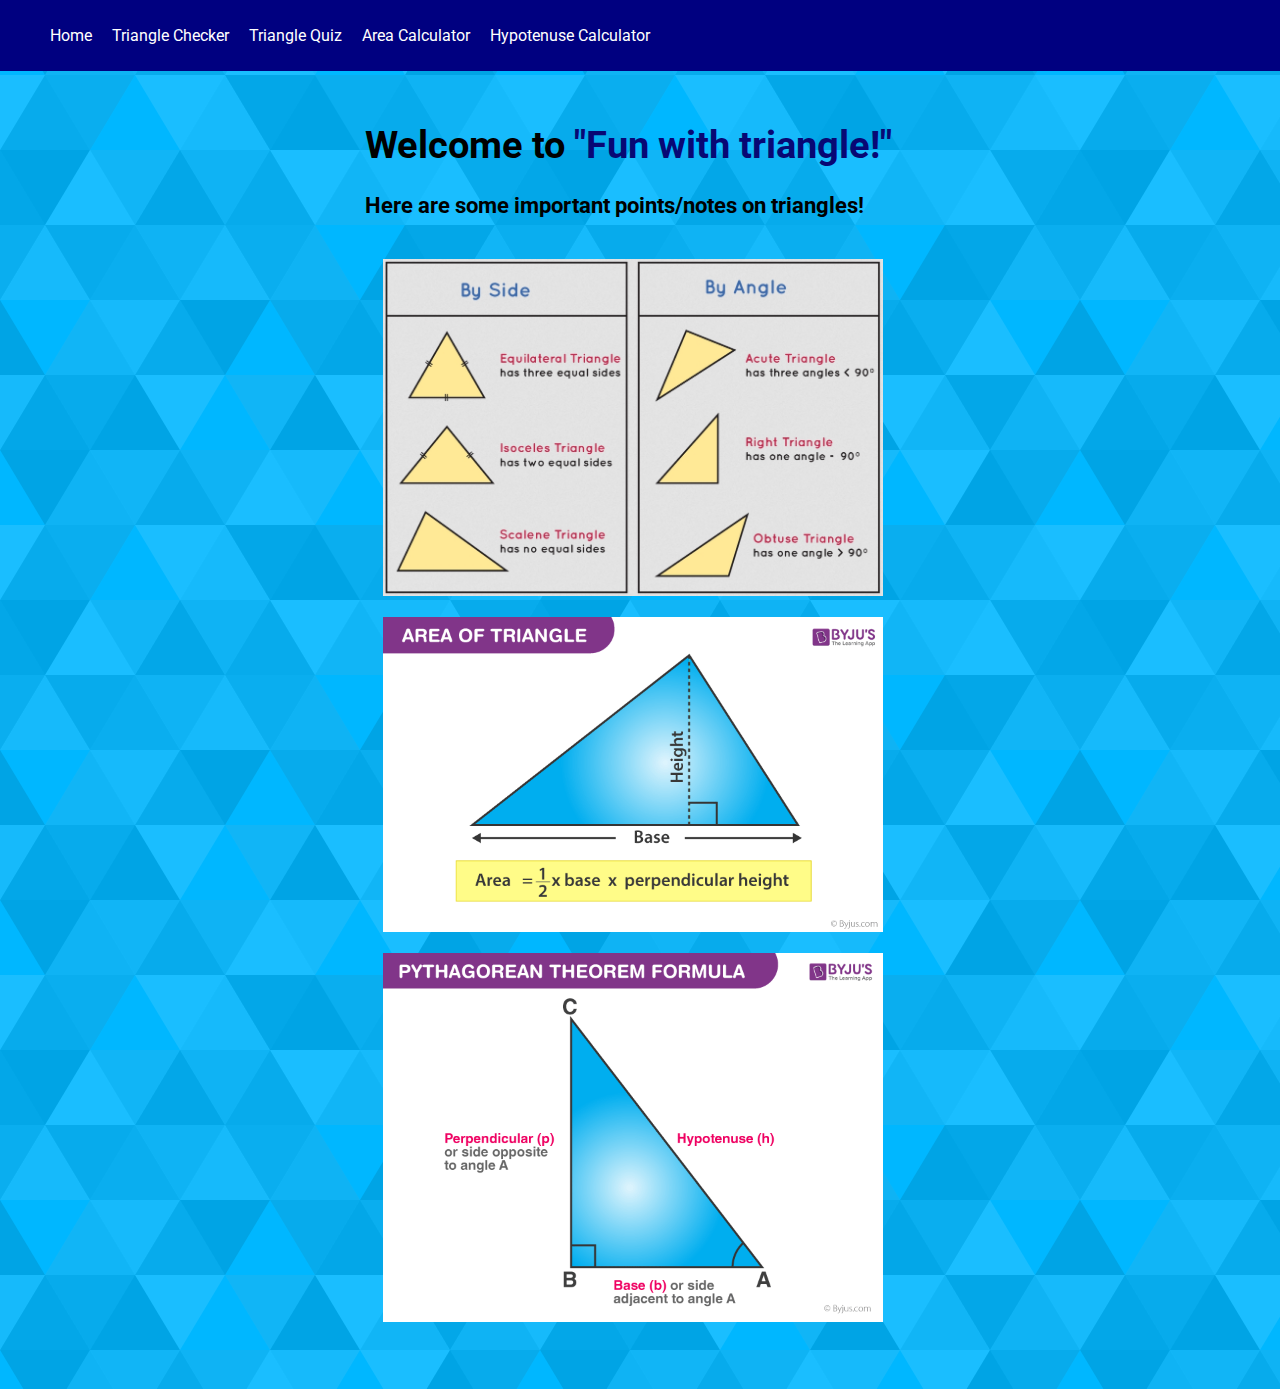
<file: index.html>
<!DOCTYPE html>
<html lang="en">
    <head>
        <meta charset="UTF-8" />
        <meta http-equiv="X-UA-Compatible" content="IE=edge" />
        <meta name="viewport" content="width=device-width, initial-scale=1.0" />
        <title>Fun with triangles</title>

        <link rel="stylesheet" href="/assets/css/styles.css" />
    </head>
    <body>
        <nav id="common"></nav>

        <div class="main-container-1">
            <h1>
                Welcome to
                <span style="color: rgb(8, 8, 116)">"Fun with triangle!"</span>
            </h1>

            <h3>Here are some important points/notes on triangles!</h3>
            <ul>
                <li><img src="/assets/img/1.png" width="500px" alt="" /></li>
                <li><img src="/assets/img/2.png" width="500px" alt="" /></li>
                <li><img src="/assets/img/3.png" width="500px" alt="" /></li>
            </ul>
        </div>

        <script src="/assets/js/script.js" type="text/javascript"></script>
    </body>
</html>
</file>
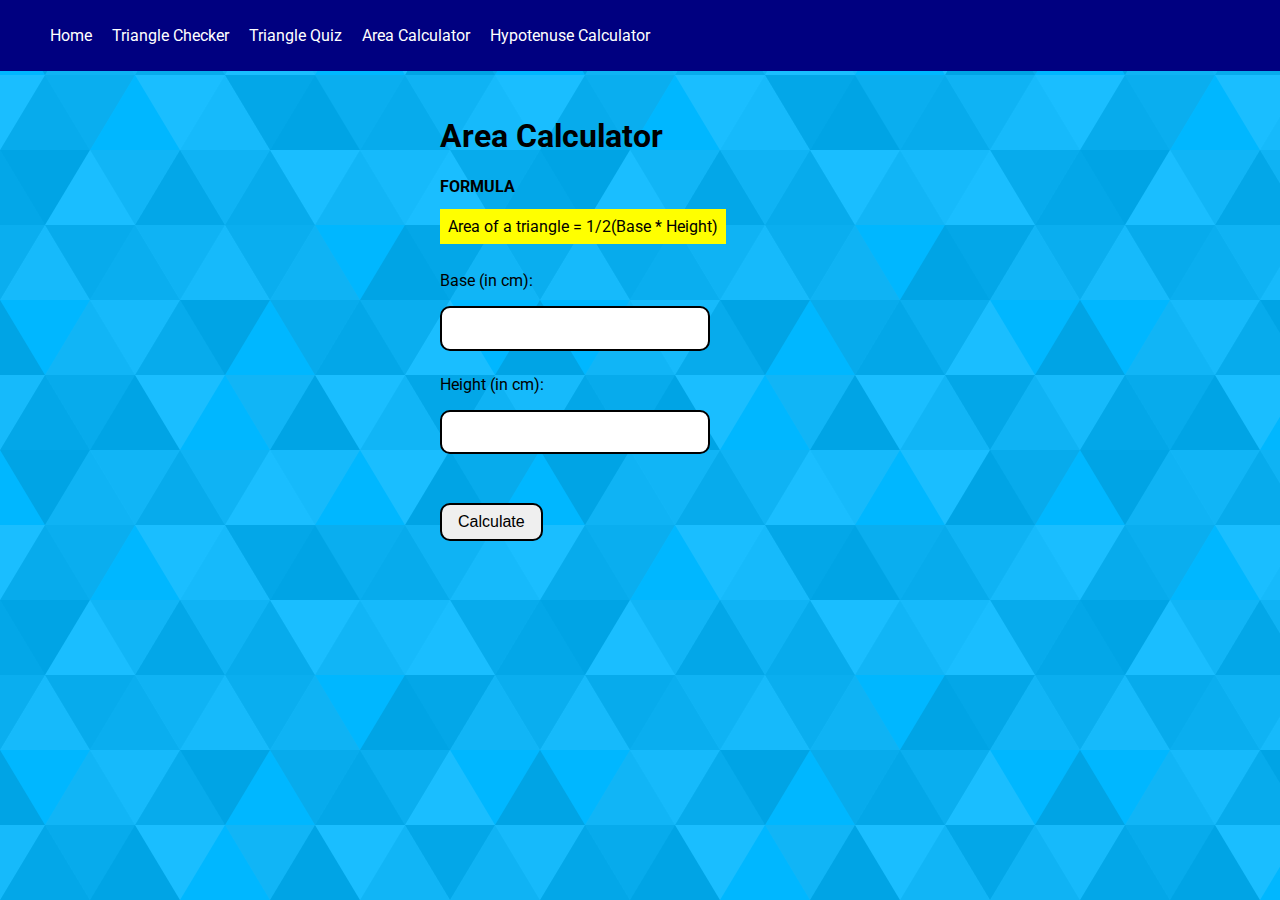
<file: templates/area-calculator.html>
<!DOCTYPE html>
<html lang="en">
    <head>
        <meta charset="UTF-8" />
        <meta http-equiv="X-UA-Compatible" content="IE=edge" />
        <meta name="viewport" content="width=device-width, initial-scale=1.0" />
        <title>Area Calculator</title>

        <link rel="stylesheet" href="/assets/css/styles.css" />
    </head>
    <body>
        <nav id="common"></nav>

        <div class="main-container-3">
            <h1>Area Calculator</h1>
            <h4>FORMULA</h4>
            <p><mark>Area of a triangle = 1/2(Base * Height)</mark></p>

            <br />

            <label for="base">Base (in cm): </label>
            <input type="number" name="base" id="baseId" />

            <label for="height">Height (in cm): </label>
            <input type="number" name="height" id="heightId" />

            <button id="btn">Calculate</button>

            <small id="output"></small>
        </div>

        <script src="/assets/js/script.js" type="text/javascript"></script>
        <script
            src="/assets/js/area-calculator.js"
            type="text/javascript"
        ></script>
    </body>
</html>
</file>
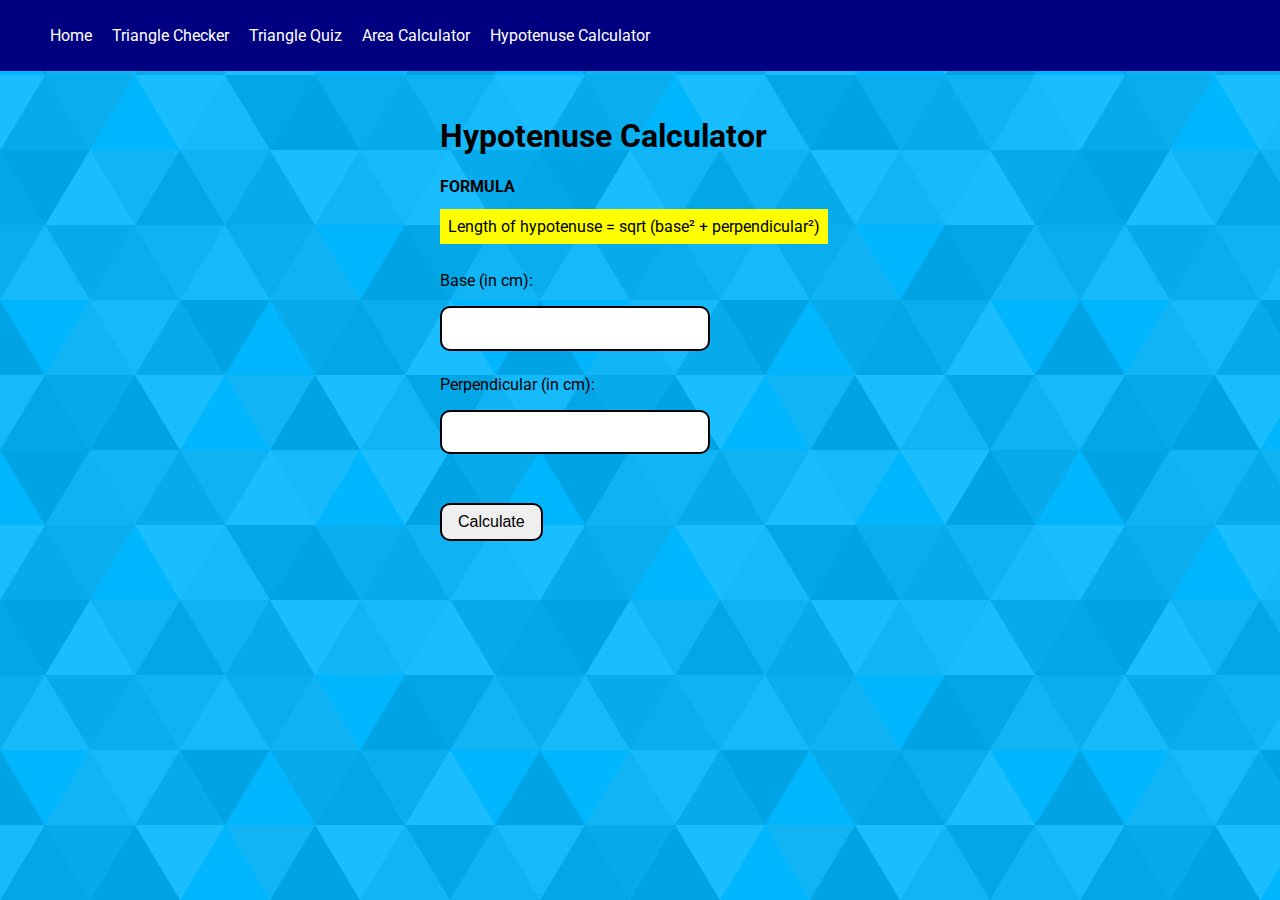
<file: templates/hypotenuse-calculator.html>
<!DOCTYPE html>
<html lang="en">
    <head>
        <meta charset="UTF-8" />
        <meta http-equiv="X-UA-Compatible" content="IE=edge" />
        <meta name="viewport" content="width=device-width, initial-scale=1.0" />
        <title>Hypotenuse Calculator</title>

        <link rel="stylesheet" href="/assets/css/styles.css" />
    </head>
    <body>
        <nav id="common"></nav>

        <div class="main-container-4">
            <h1>Hypotenuse Calculator</h1>
            <h4>FORMULA</h4>
            <p>
                <mark
                    >Length of hypotenuse = sqrt (base² + perpendicular²)</mark
                >
            </p>

            <br />

            <label for="base">Base (in cm): </label>
            <input type="number" name="base" id="baseId" />

            <label for="perpendicular">Perpendicular (in cm): </label>
            <input type="number" name="perpendicular" id="perpendicularId" />

            <button id="btn">Calculate</button>

            <small id="output"></small>
        </div>

        <script src="/assets/js/script.js" type="text/javascript"></script>
        <script
            src="/assets/js/hypotenuse-calculator.js"
            type="text/javascript"
        ></script>
    </body>
</html>
</file>
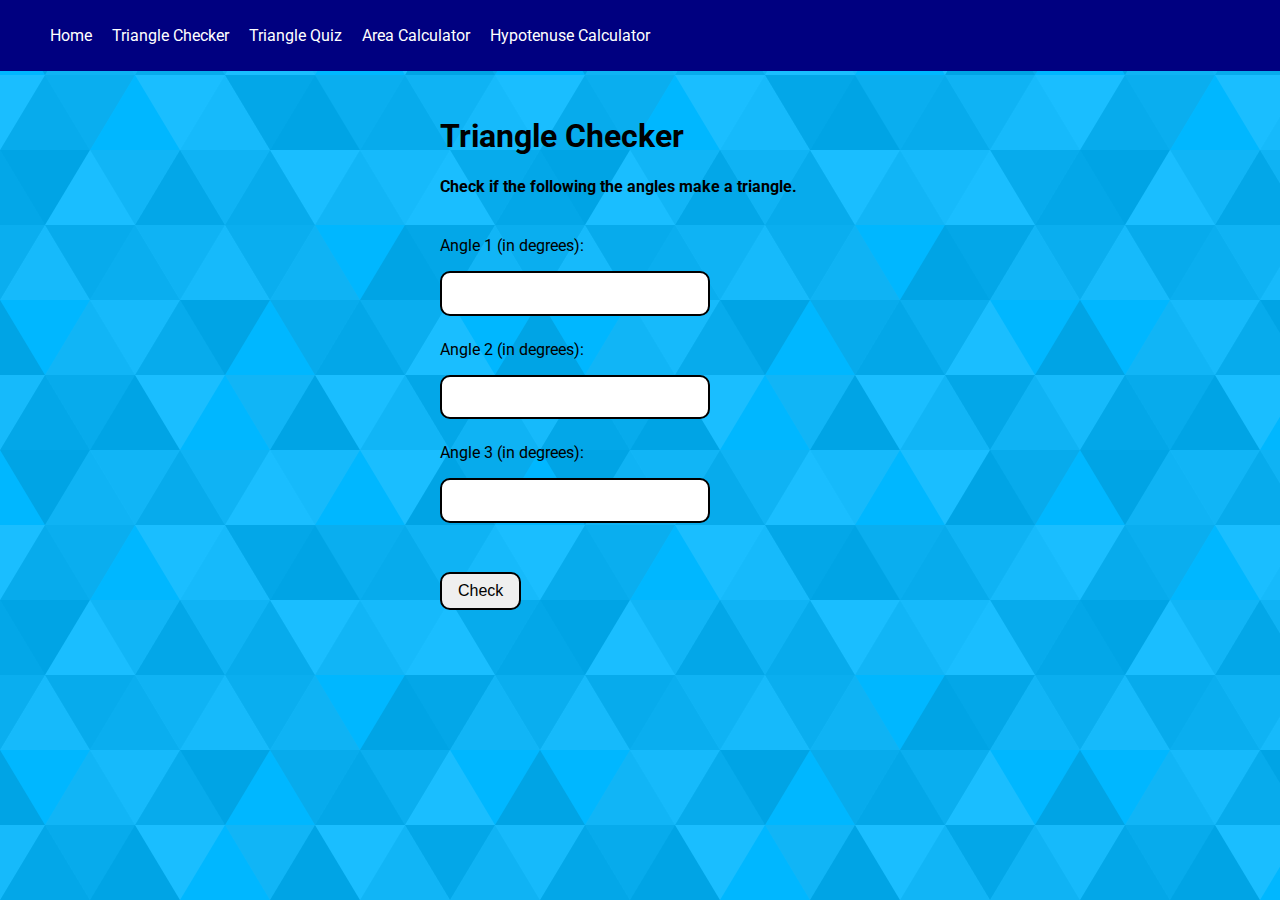
<file: templates/triangle-checker.html>
<!DOCTYPE html>
<html lang="en">
    <head>
        <meta charset="UTF-8" />
        <meta http-equiv="X-UA-Compatible" content="IE=edge" />
        <meta name="viewport" content="width=device-width, initial-scale=1.0" />
        <title>Triangle Checker</title>

        <link rel="stylesheet" href="/assets/css/styles.css" />
    </head>
    <body>
        <nav id="common"></nav>

        <div class="main-container-2">
            <h1>Triangle Checker</h1>
            <h4>Check if the following the angles make a triangle.</h4>

            <br />

            <label for="angle1">Angle 1 (in degrees): </label>
            <input type="number" name="angle1" id="angle1Id" />

            <label for="angle2">Angle 2 (in degrees): </label>
            <input type="number" name="angle2" id="angle2Id" />

            <label for="angle3">Angle 3 (in degrees): </label>
            <input type="number" name="angle3" id="angle3Id" />

            <button id="btn">Check</button>

            <small id="output"></small>
        </div>

        <script src="/assets/js/script.js" type="text/javascript"></script>
        <script
            src="/assets/js/triangle-checker.js"
            type="text/javascript"
        ></script>
    </body>
</html>
</file>
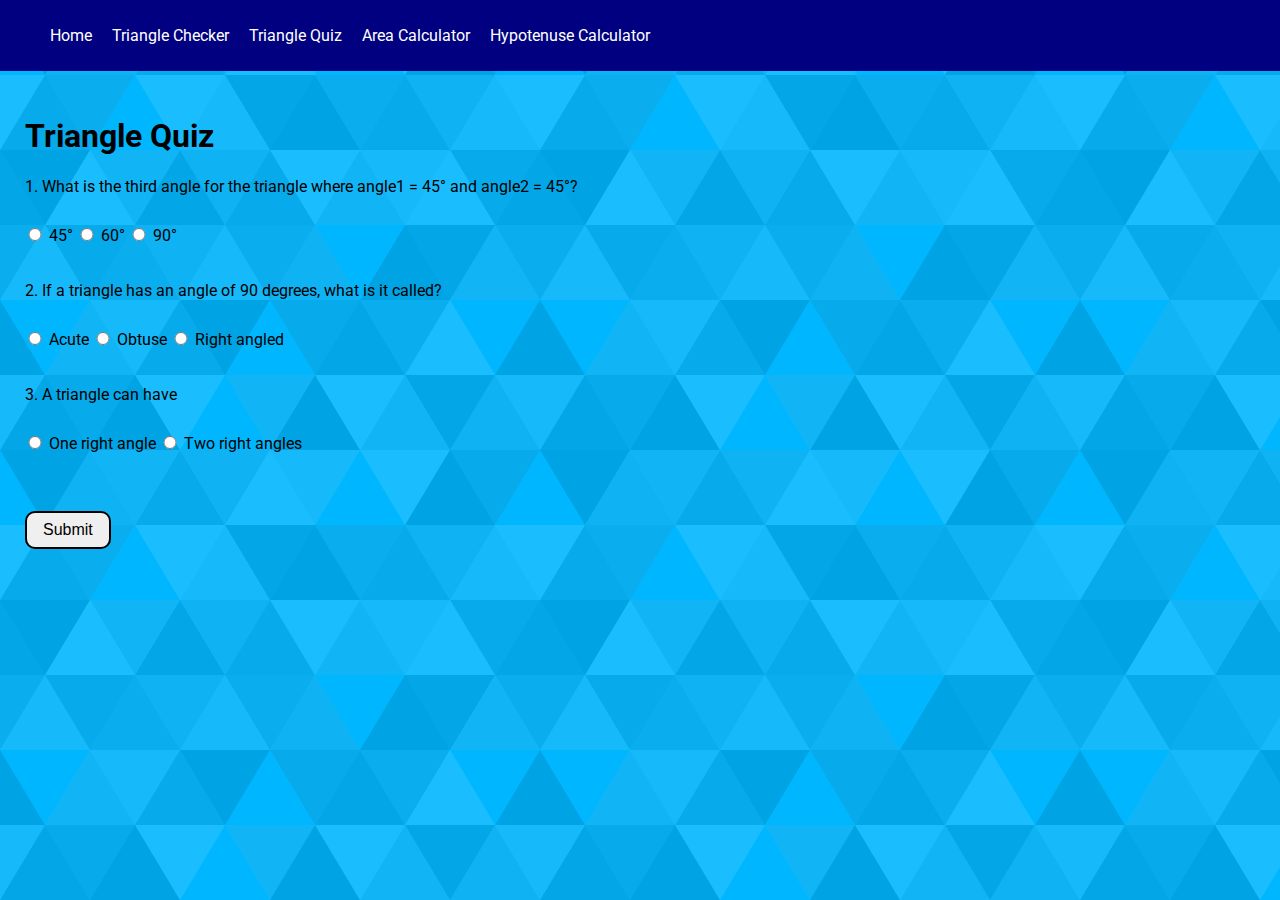
<file: templates/triangle-quiz.html>
<!DOCTYPE html>
<html lang="en">
    <head>
        <meta charset="UTF-8" />
        <meta http-equiv="X-UA-Compatible" content="IE=edge" />
        <meta name="viewport" content="width=device-width, initial-scale=1.0" />
        <title>Triangle Quiz</title>

        <link rel="stylesheet" href="/assets/css/styles.css" />
    </head>
    <body>
        <nav id="common"></nav>

        <div class="main-container-5">
            <h1>Triangle Quiz</h1>

            <p>
                1. What is the third angle for the triangle where angle1 = 45°
                and angle2 = 45°?
            </p>

            <input class="quiz" type="radio" name="q1" id="45" value="45°" />
            <label for="45"> 45° </label>
            <input class="quiz" type="radio" name="q1" id="60" value="60°" />
            <label for="60"> 60° </label>
            <input class="quiz" type="radio" name="q1" id="90" value="90°" />
            <label for="90"> 90° </label>

            <p>
                2. If a triangle has an angle of 90 degrees, what is it called?
            </p>

            <input
                class="quiz"
                type="radio"
                name="q2"
                id="acute"
                value="Acute"
            />
            <label for="acute"> Acute </label>
            <input
                class="quiz"
                type="radio"
                name="q2"
                id="obtuse"
                value="Obtuse"
            />
            <label for="obtuse"> Obtuse </label>
            <input
                class="quiz"
                type="radio"
                name="q2"
                id="right-angled"
                value="Right angled"
            />
            <label for="right-angled"> Right angled </label>

            <p>3. A triangle can have</p>

            <input
                class="quiz"
                type="radio"
                name="q3"
                id="one-right-angle"
                value="One right angle"
            />
            <label for="one-right-angle"> One right angle </label>
            <input
                class="quiz"
                type="radio"
                name="q3"
                id="two-right-angles"
                value="Two right angles"
            />
            <label for="two-right-angles"> Two right angles </label>

            <br />
            <br />
            <br />

            <button id="btn">Submit</button>

            <h3 id="output"></h3>
        </div>

        <script src="/assets/js/script.js" type="text/javascript"></script>
        <script
            src="/assets/js/triangle-quiz.js"
            type="text/javascript"
        ></script>
    </body>
</html>
</file>
<file: assets/css/styles.css>
@import url('https://fonts.googleapis.com/css2?family=Roboto&display=swap');

body {
    font-family: 'Roboto', sans-serif;
    background-color: #00b7ff;
    background-image: url("data:image/svg+xml,%3Csvg xmlns='http://www.w3.org/2000/svg' width='540' height='450' viewBox='0 0 1080 900'%3E%3Cg fill-opacity='.1'%3E%3Cpolygon fill='%23444' points='90 150 0 300 180 300'/%3E%3Cpolygon points='90 150 180 0 0 0'/%3E%3Cpolygon fill='%23AAA' points='270 150 360 0 180 0'/%3E%3Cpolygon fill='%23DDD' points='450 150 360 300 540 300'/%3E%3Cpolygon fill='%23999' points='450 150 540 0 360 0'/%3E%3Cpolygon points='630 150 540 300 720 300'/%3E%3Cpolygon fill='%23DDD' points='630 150 720 0 540 0'/%3E%3Cpolygon fill='%23444' points='810 150 720 300 900 300'/%3E%3Cpolygon fill='%23FFF' points='810 150 900 0 720 0'/%3E%3Cpolygon fill='%23DDD' points='990 150 900 300 1080 300'/%3E%3Cpolygon fill='%23444' points='990 150 1080 0 900 0'/%3E%3Cpolygon fill='%23DDD' points='90 450 0 600 180 600'/%3E%3Cpolygon points='90 450 180 300 0 300'/%3E%3Cpolygon fill='%23666' points='270 450 180 600 360 600'/%3E%3Cpolygon fill='%23AAA' points='270 450 360 300 180 300'/%3E%3Cpolygon fill='%23DDD' points='450 450 360 600 540 600'/%3E%3Cpolygon fill='%23999' points='450 450 540 300 360 300'/%3E%3Cpolygon fill='%23999' points='630 450 540 600 720 600'/%3E%3Cpolygon fill='%23FFF' points='630 450 720 300 540 300'/%3E%3Cpolygon points='810 450 720 600 900 600'/%3E%3Cpolygon fill='%23DDD' points='810 450 900 300 720 300'/%3E%3Cpolygon fill='%23AAA' points='990 450 900 600 1080 600'/%3E%3Cpolygon fill='%23444' points='990 450 1080 300 900 300'/%3E%3Cpolygon fill='%23222' points='90 750 0 900 180 900'/%3E%3Cpolygon points='270 750 180 900 360 900'/%3E%3Cpolygon fill='%23DDD' points='270 750 360 600 180 600'/%3E%3Cpolygon points='450 750 540 600 360 600'/%3E%3Cpolygon points='630 750 540 900 720 900'/%3E%3Cpolygon fill='%23444' points='630 750 720 600 540 600'/%3E%3Cpolygon fill='%23AAA' points='810 750 720 900 900 900'/%3E%3Cpolygon fill='%23666' points='810 750 900 600 720 600'/%3E%3Cpolygon fill='%23999' points='990 750 900 900 1080 900'/%3E%3Cpolygon fill='%23999' points='180 0 90 150 270 150'/%3E%3Cpolygon fill='%23444' points='360 0 270 150 450 150'/%3E%3Cpolygon fill='%23FFF' points='540 0 450 150 630 150'/%3E%3Cpolygon points='900 0 810 150 990 150'/%3E%3Cpolygon fill='%23222' points='0 300 -90 450 90 450'/%3E%3Cpolygon fill='%23FFF' points='0 300 90 150 -90 150'/%3E%3Cpolygon fill='%23FFF' points='180 300 90 450 270 450'/%3E%3Cpolygon fill='%23666' points='180 300 270 150 90 150'/%3E%3Cpolygon fill='%23222' points='360 300 270 450 450 450'/%3E%3Cpolygon fill='%23FFF' points='360 300 450 150 270 150'/%3E%3Cpolygon fill='%23444' points='540 300 450 450 630 450'/%3E%3Cpolygon fill='%23222' points='540 300 630 150 450 150'/%3E%3Cpolygon fill='%23AAA' points='720 300 630 450 810 450'/%3E%3Cpolygon fill='%23666' points='720 300 810 150 630 150'/%3E%3Cpolygon fill='%23FFF' points='900 300 810 450 990 450'/%3E%3Cpolygon fill='%23999' points='900 300 990 150 810 150'/%3E%3Cpolygon points='0 600 -90 750 90 750'/%3E%3Cpolygon fill='%23666' points='0 600 90 450 -90 450'/%3E%3Cpolygon fill='%23AAA' points='180 600 90 750 270 750'/%3E%3Cpolygon fill='%23444' points='180 600 270 450 90 450'/%3E%3Cpolygon fill='%23444' points='360 600 270 750 450 750'/%3E%3Cpolygon fill='%23999' points='360 600 450 450 270 450'/%3E%3Cpolygon fill='%23666' points='540 600 630 450 450 450'/%3E%3Cpolygon fill='%23222' points='720 600 630 750 810 750'/%3E%3Cpolygon fill='%23FFF' points='900 600 810 750 990 750'/%3E%3Cpolygon fill='%23222' points='900 600 990 450 810 450'/%3E%3Cpolygon fill='%23DDD' points='0 900 90 750 -90 750'/%3E%3Cpolygon fill='%23444' points='180 900 270 750 90 750'/%3E%3Cpolygon fill='%23FFF' points='360 900 450 750 270 750'/%3E%3Cpolygon fill='%23AAA' points='540 900 630 750 450 750'/%3E%3Cpolygon fill='%23FFF' points='720 900 810 750 630 750'/%3E%3Cpolygon fill='%23222' points='900 900 990 750 810 750'/%3E%3Cpolygon fill='%23222' points='1080 300 990 450 1170 450'/%3E%3Cpolygon fill='%23FFF' points='1080 300 1170 150 990 150'/%3E%3Cpolygon points='1080 600 990 750 1170 750'/%3E%3Cpolygon fill='%23666' points='1080 600 1170 450 990 450'/%3E%3Cpolygon fill='%23DDD' points='1080 900 1170 750 990 750'/%3E%3C/g%3E%3C/svg%3E");
    margin: 0;
}

.main-container-1 {
    max-width: 550px;
    margin: auto;
    font-size: larger;

    padding: 25px;
    border-radius: 10px;
}

nav {
    background-color: navy;
    margin: 0;
}

nav > ul {
    display: inline-flex;
    justify-items: stretch;
}

nav > ul > li {
    margin: 10px;
}

a {
    text-decoration: none;
    color: white;
}

ul {
    list-style-type: none;
}

div > ul {
    padding: 10px;
}

img {
    margin: 0.5rem;
}

input {
    padding: 0.8rem;
    width: 15rem;
    border: 2px solid black;
    border-radius: 10px;
    display: block;
    font-family: inherit;
    margin: 1rem 0 1.5rem 0;
}

label {
    padding: 10px 0 0;
}

button {
    padding: 0.5rem 1rem;
    border: 2px solid black;
    margin: 25px 0 20px 0;
    border-radius: 10px;
    cursor: pointer;
    font-size: medium;
}

.main-container-2,
.main-container-3,
.main-container-4 {
    max-width: 400px;
    margin: auto;

    padding: 25px;
    border-radius: 10px;
}

small {
    display: block;
}

mark {
    padding: 0.5rem;
}

.main-container-5 {
    /* max-width: 700px;
    margin: auto; */

    padding: 25px;
    border-radius: 10px;
}

.main-container-5 input,
label {
    display: inline;
    width: 20px;
}

.main-container-5 button {
    display: block;
    margin: 0;
}
</file>
